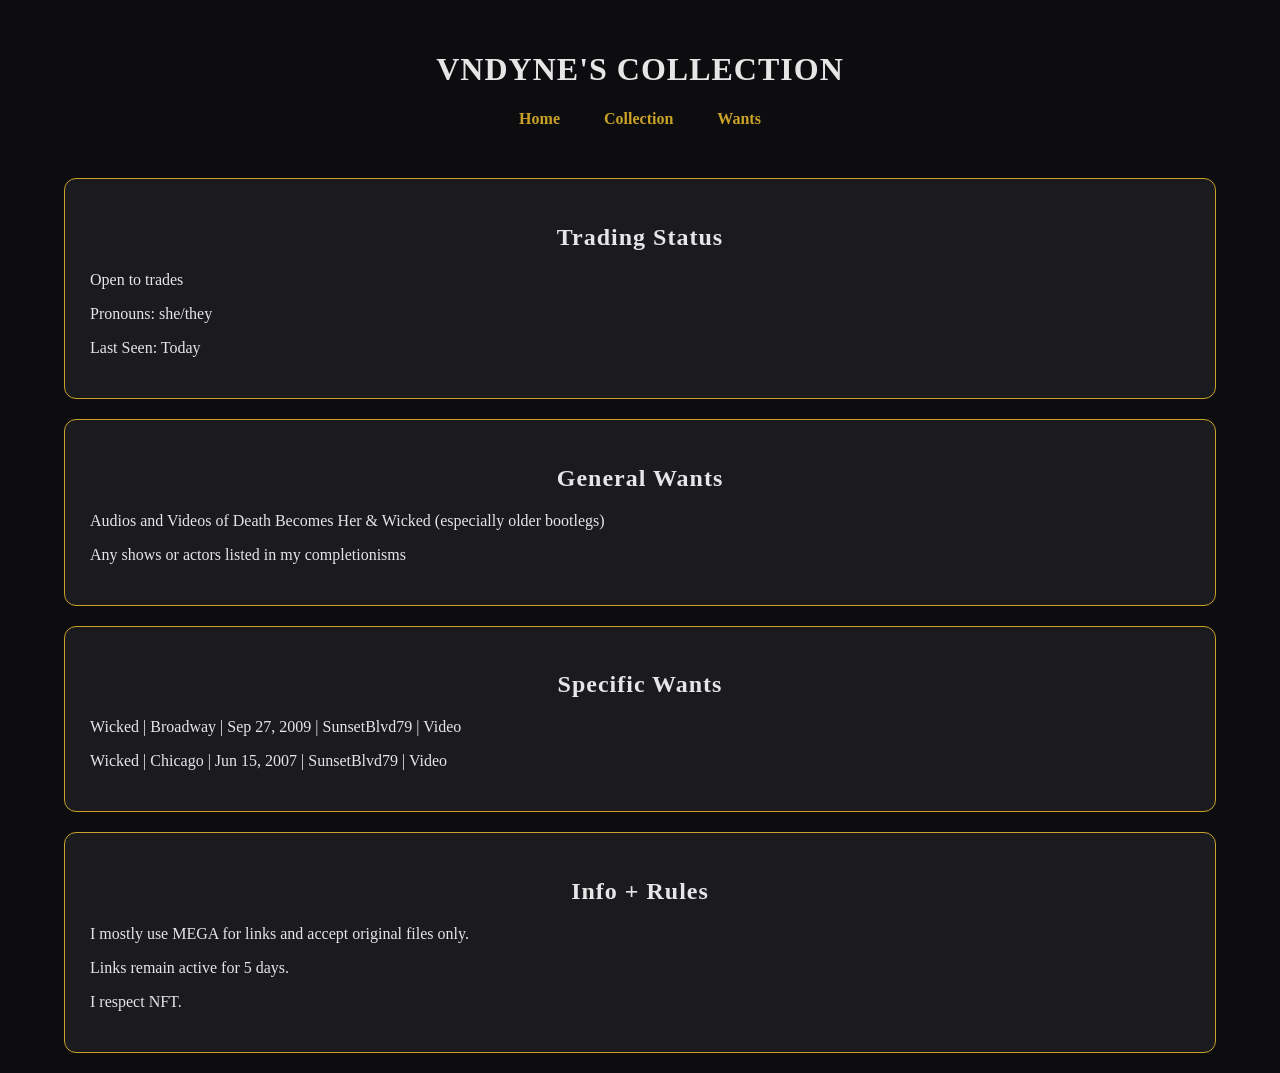
<file: index.html>
<!DOCTYPE html>
<html>
<head>
<meta charset="UTF-8">
<meta name="viewport" content="width=device-width, initial-scale=1.0">
<title>VNDYNE'S COLLECTION</title>
<link rel="stylesheet" href="assets/css/style.css">
</head>
<body>
<div class="container">
<header>
<h1>VNDYNE'S COLLECTION</h1>
<nav>
<a href="index.html">Home</a>
<a href="collection.html">Collection</a>
<a href="wants.html">Wants</a>
</nav>
</header>

<div class="home-box">
<h2>Trading Status</h2>
<p>Open to trades</p>
<p>Pronouns: she/they</p>
<p>Last Seen: Today</p>
</div>

<div class="home-box">
<h2>General Wants</h2>
<p>Audios and Videos of Death Becomes Her & Wicked (especially older bootlegs)</p>
<p>Any shows or actors listed in my completionisms</p>
</div>

<div class="home-box">
<h2>Specific Wants</h2>
<p>Wicked | Broadway | Sep 27, 2009 | SunsetBlvd79 | Video</p>
<p>Wicked | Chicago | Jun 15, 2007 | SunsetBlvd79 | Video</p>
</div>

<div class="home-box">
<h2>Info + Rules</h2>
<p>I mostly use MEGA for links and accept original files only.</p>
<p>Links remain active for 5 days.</p>
<p>I respect NFT.</p>
</div>

</div>
</body>
</html>
</file>
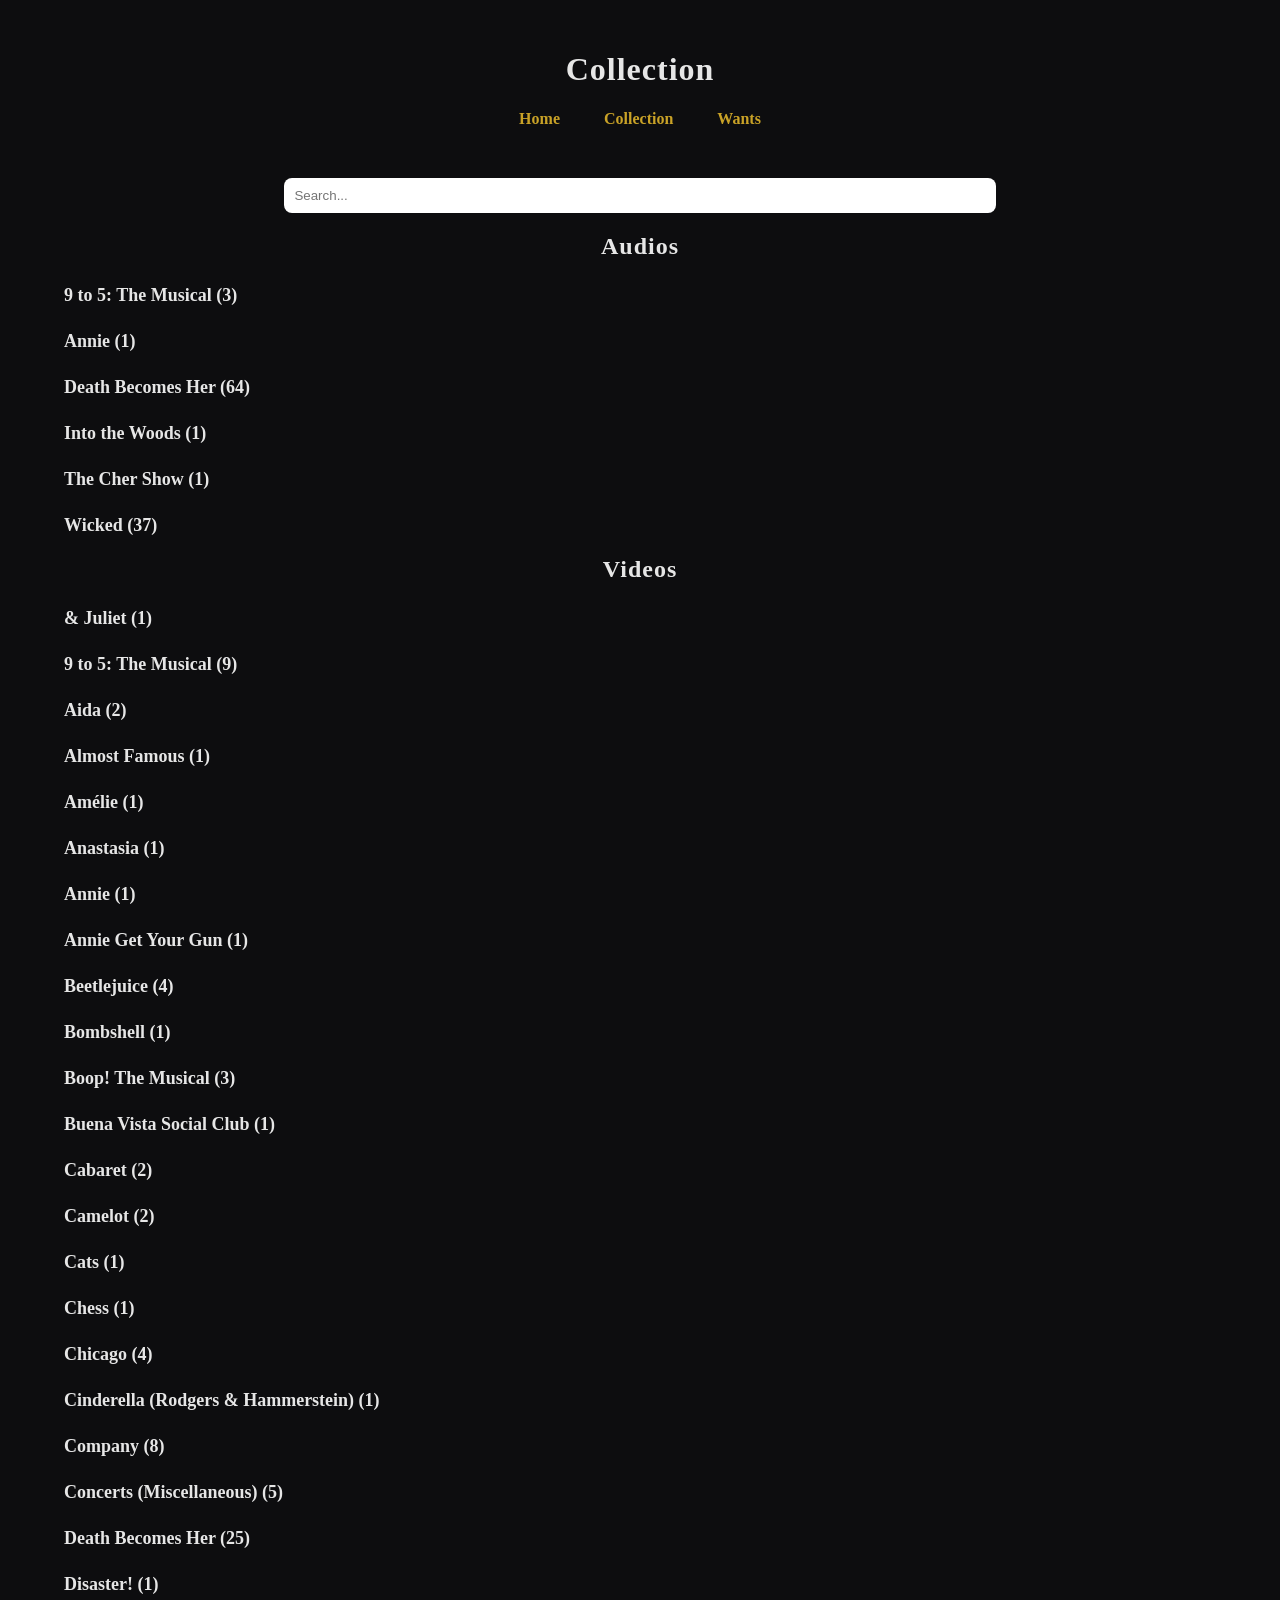
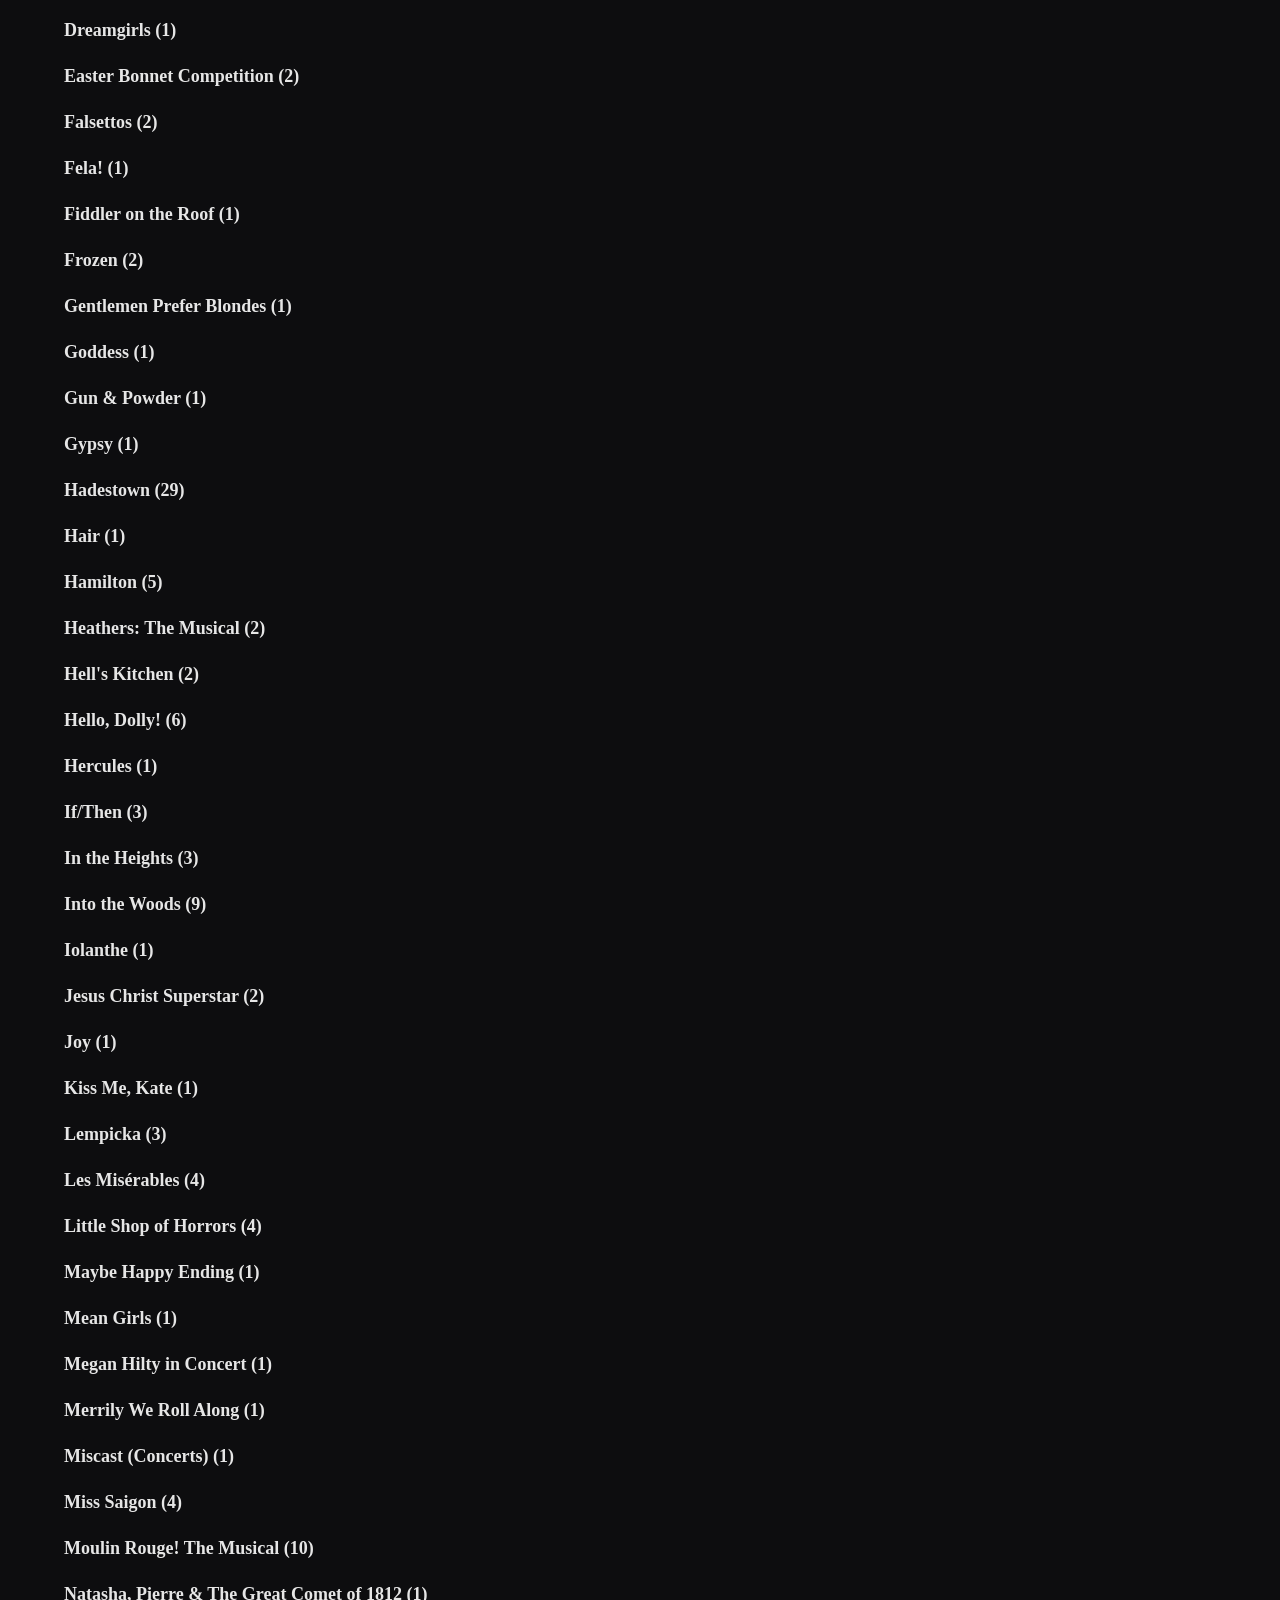
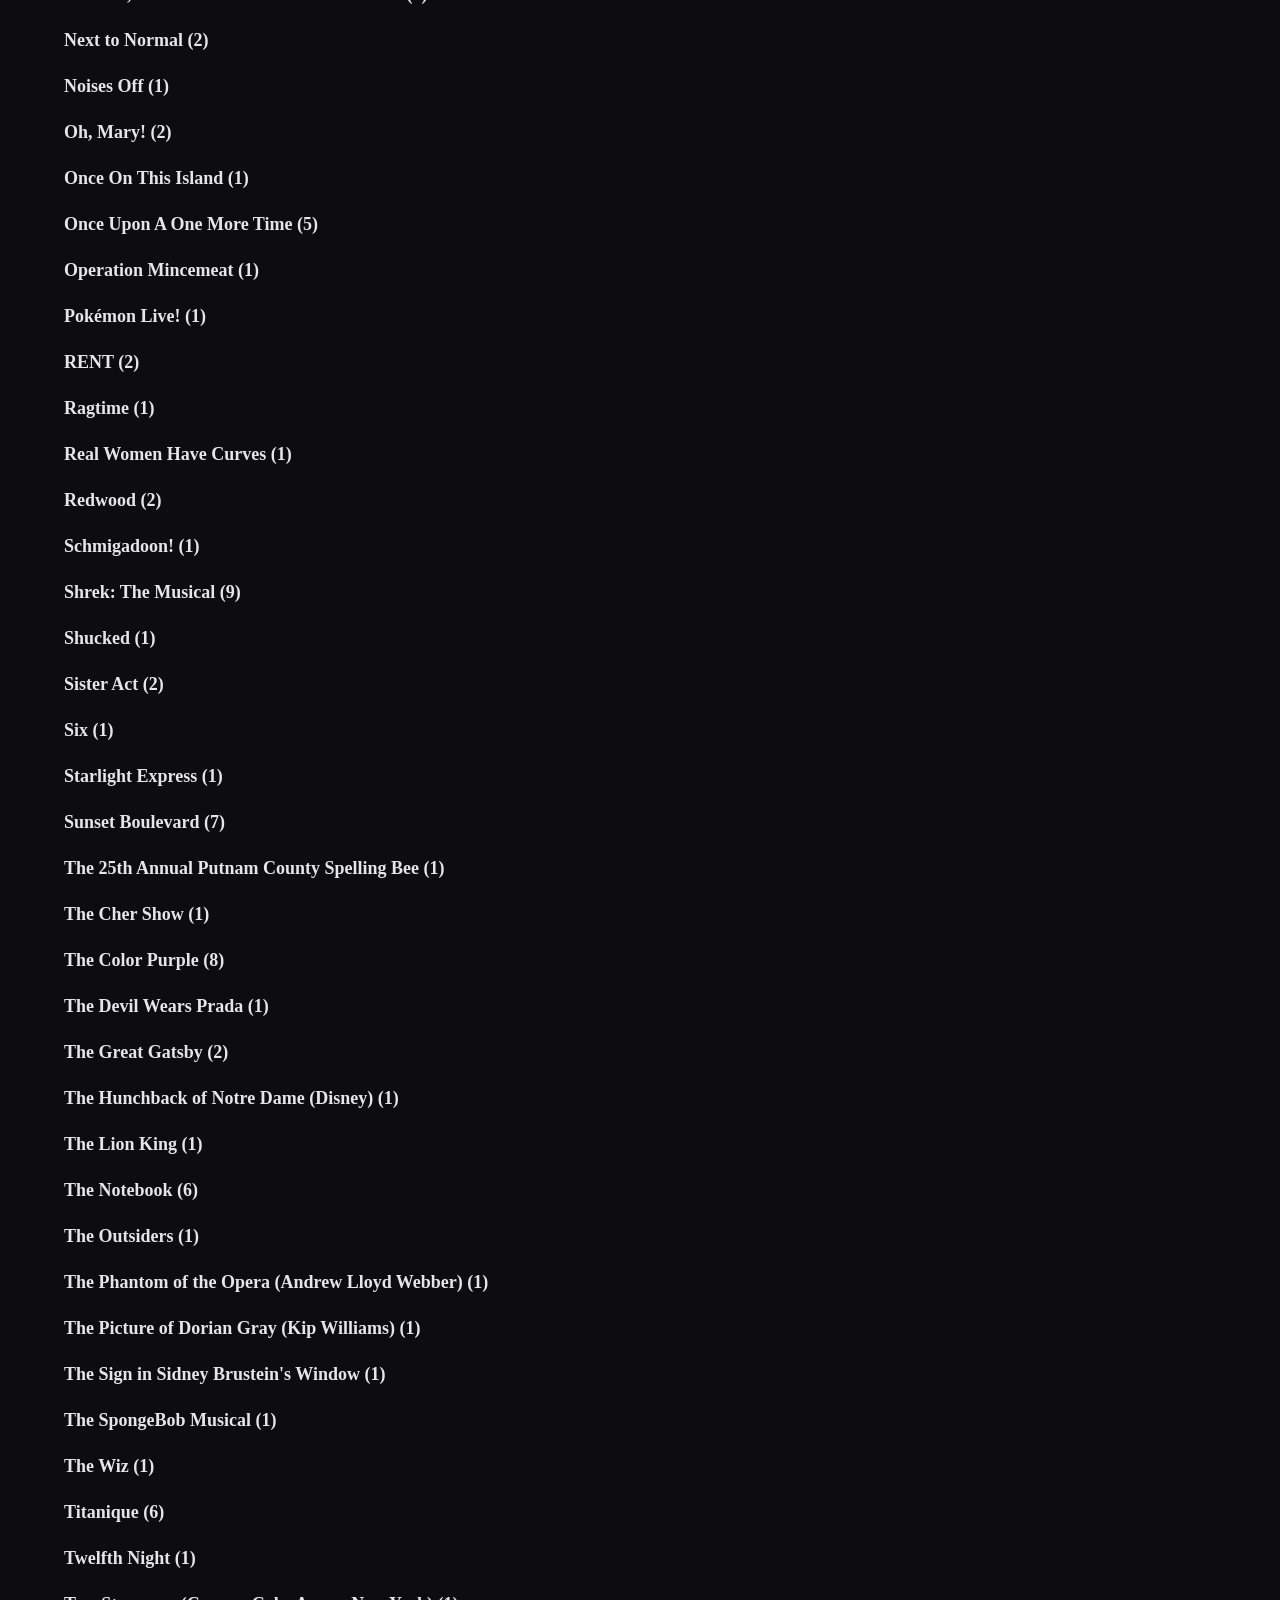
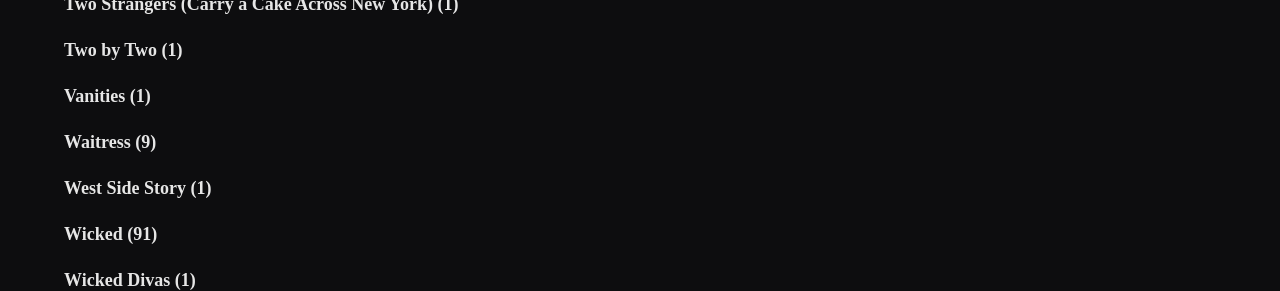
<file: collection.html>
<!DOCTYPE html>
<html>
<head>
<meta charset="UTF-8">
<meta name="viewport" content="width=device-width, initial-scale=1.0">
<title>COLLECTION</title>
<link rel="stylesheet" href="assets/css/style.css">
</head>
<body onload="loadData('collection')">
<div class="container">
<header>
<h1>Collection</h1>
<nav>
<a href="index.html">Home</a>
<a href="collection.html">Collection</a>
<a href="wants.html">Wants</a>
</nav>
</header>

<div class="search-bar">
<input type="text" id="search" placeholder="Search..." onkeyup="searchRecords()">
</div>

<div id="records"></div>

</div>
<script src="assets/js/script.js"></script>
</body>
</html>
</file>
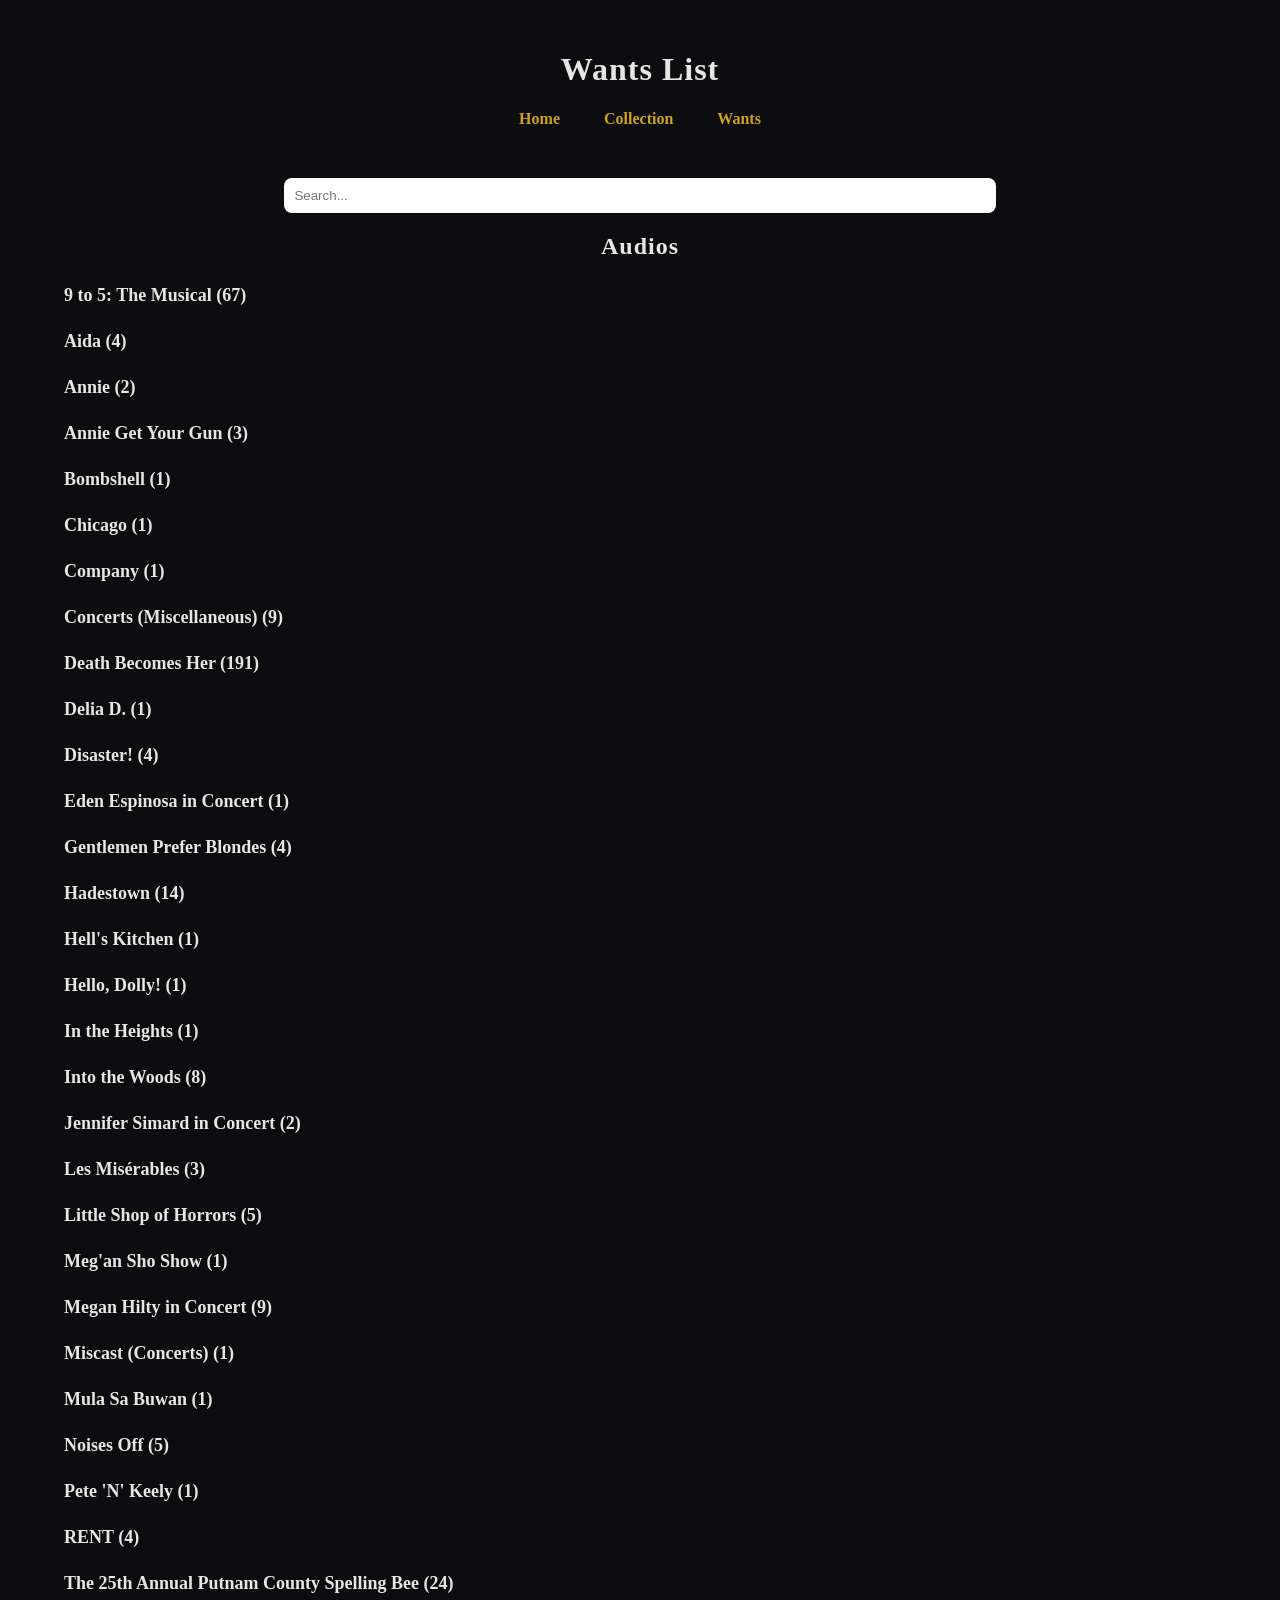
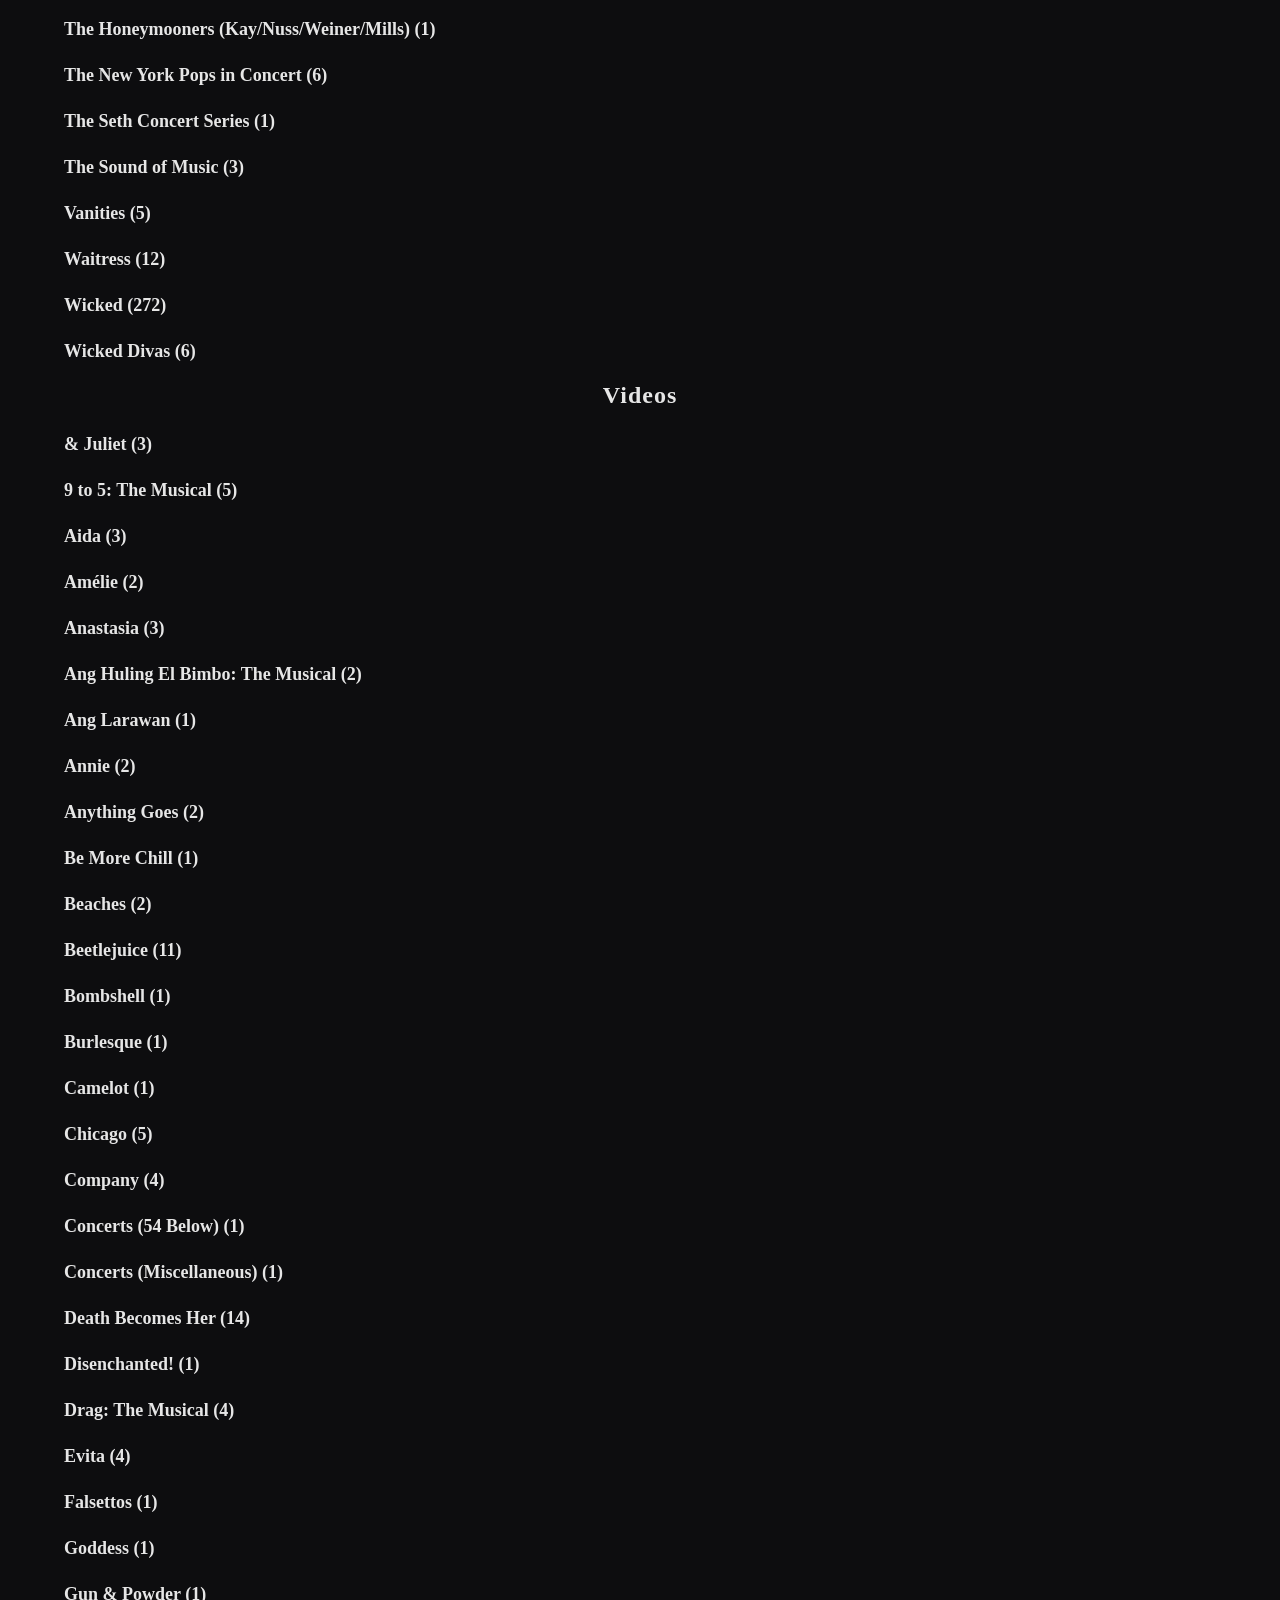
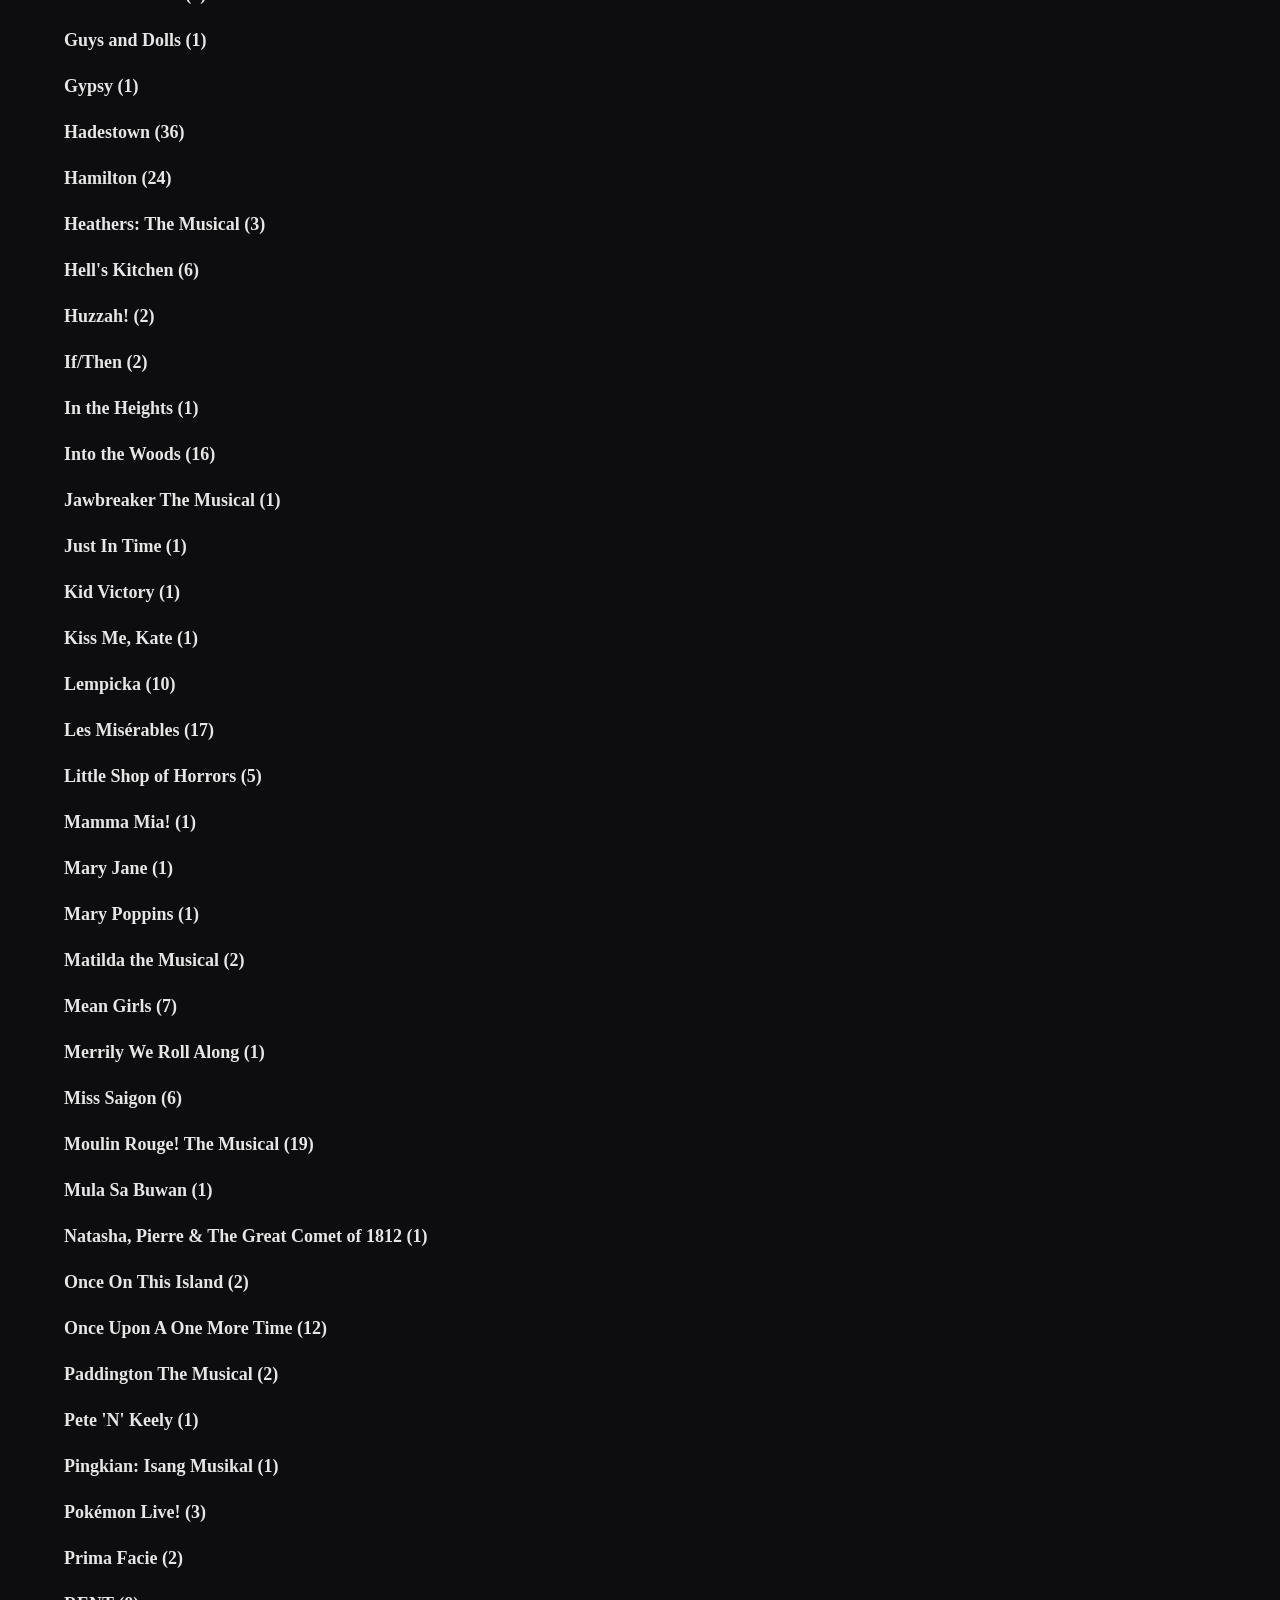
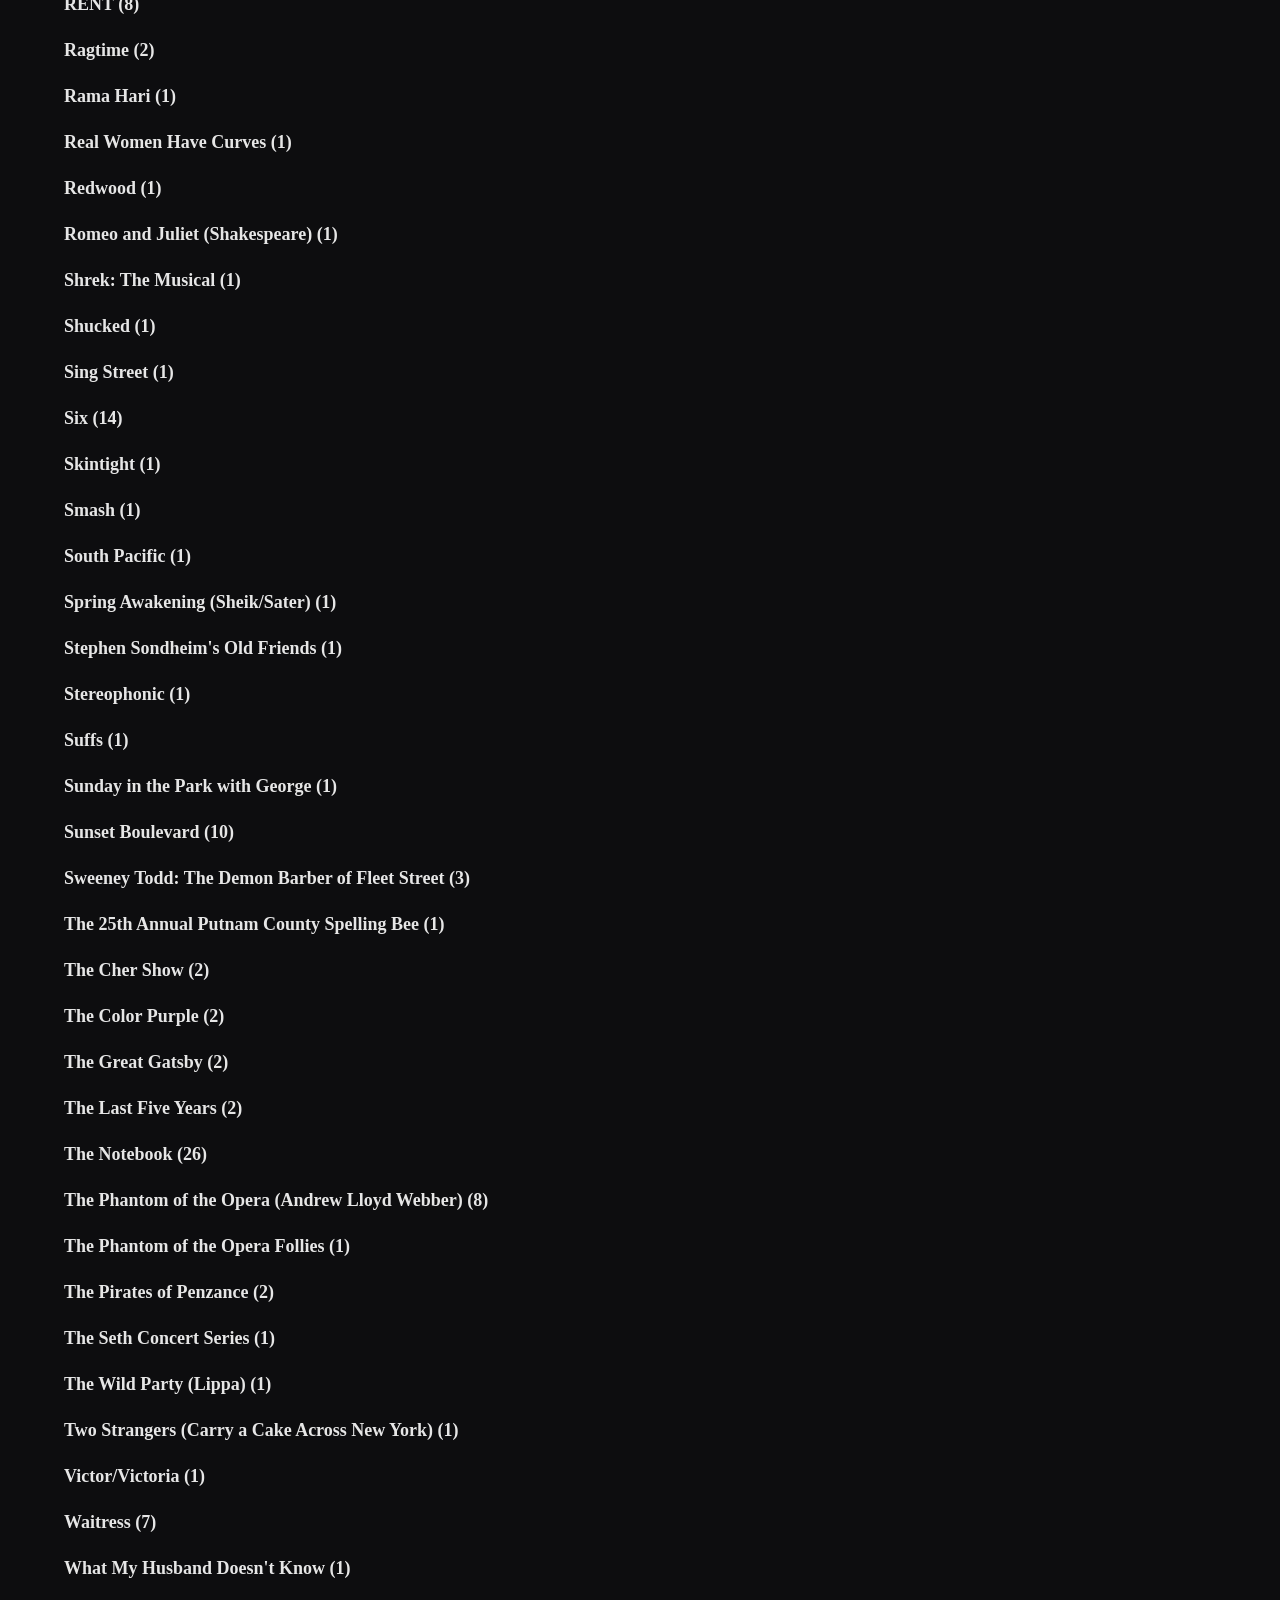
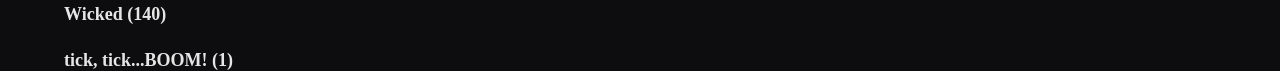
<file: wants.html>
<!DOCTYPE html>
<html>
<head>
<meta charset="UTF-8">
<meta name="viewport" content="width=device-width, initial-scale=1.0">
<title>WANTS</title>
<link rel="stylesheet" href="assets/css/style.css">
</head>
<body onload="loadData('wants')">
<div class="container">
<header>
<h1>Wants List</h1>
<nav>
<a href="index.html">Home</a>
<a href="collection.html">Collection</a>
<a href="wants.html">Wants</a>
</nav>
</header>

<div class="search-bar">
<input type="text" id="search" placeholder="Search..." onkeyup="searchRecords()">
</div>

<div id="records"></div>

</div>
<script src="assets/js/script.js"></script>
</body>
</html>
</file>
<file: assets/css/style.css>
body {
    margin: 0;
    font-family: 'Georgia', serif;
    background: #0d0d0f;
    color: #e6e6e6;
    display: flex;
    justify-content: center;
}

.container {
    width: 90%;
    max-width: 1200px;
    text-align: justify;
}

header {
    text-align: center;
    padding: 30px 0;
}

h1, h2, h3 {
    text-align: center;
    letter-spacing: 1px;
}

nav a {
    margin: 0 20px;
    text-decoration: none;
    color: #c9a227;
    font-weight: bold;
}

nav a:hover {
    color: #ffffff;
}

.section {
    margin: 40px 0;
}

.card {
    background: #1a1a1f;
    padding: 20px;
    margin: 15px 0;
    border-radius: 12px;
    border: 1px solid #c9a227;
    box-shadow: 0 0 15px rgba(201,162,39,0.2);
}

.tag {
    display: inline-block;
    padding: 4px 10px;
    margin: 5px 5px 0 0;
    border-radius: 6px;
    font-size: 12px;
    background: #c9a227;
    color: black;
}

.search-bar {
    text-align: center;
    margin: 20px 0;
}

input {
    width: 60%;
    padding: 10px;
    border-radius: 8px;
    border: none;
}

.collapsible {
    cursor: pointer;
    font-weight: bold;
    font-size: 18px;
    margin-top: 25px;
}

.content {
    display: none;
}

.home-box {
    background: #1a1a1f;
    padding: 25px;
    border-radius: 12px;
    border: 1px solid #c9a227;
    margin: 20px 0;
}

@media (max-width: 768px) {
    input { width: 90%; }
}
</file>
